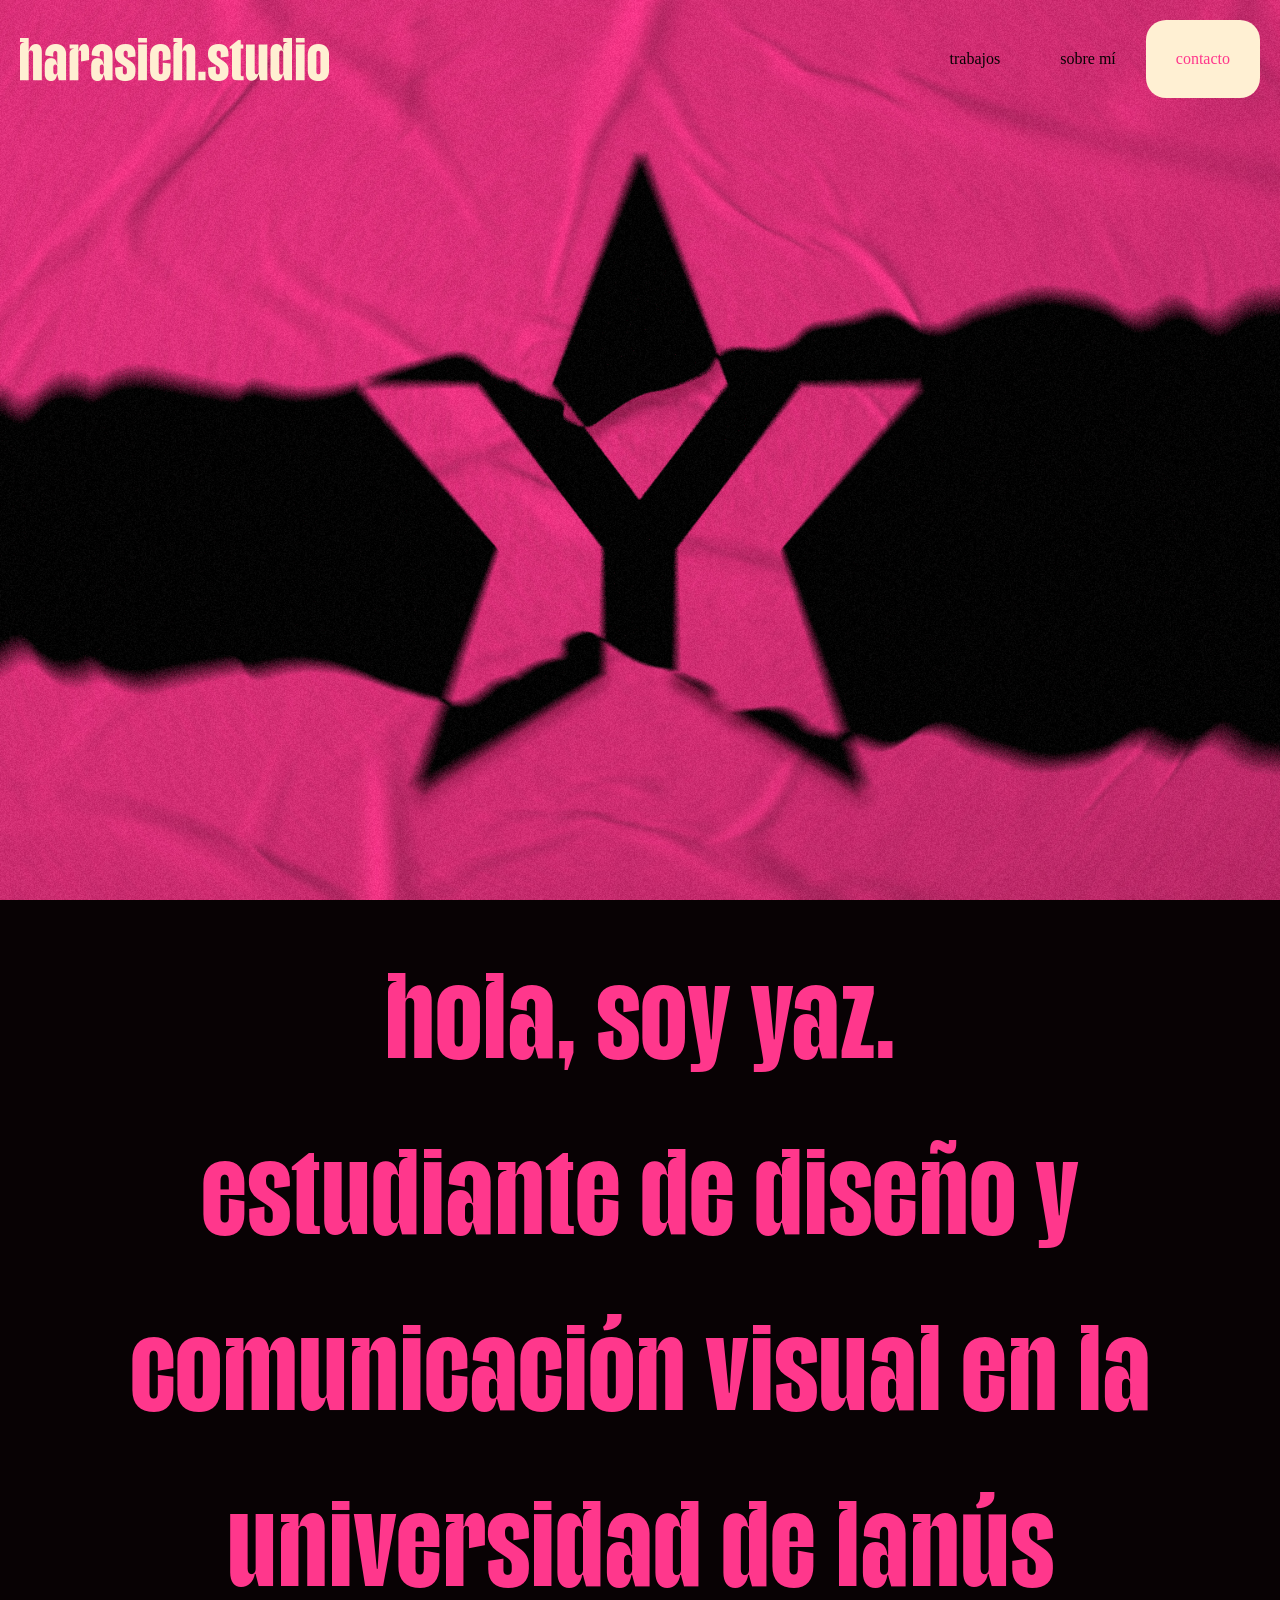
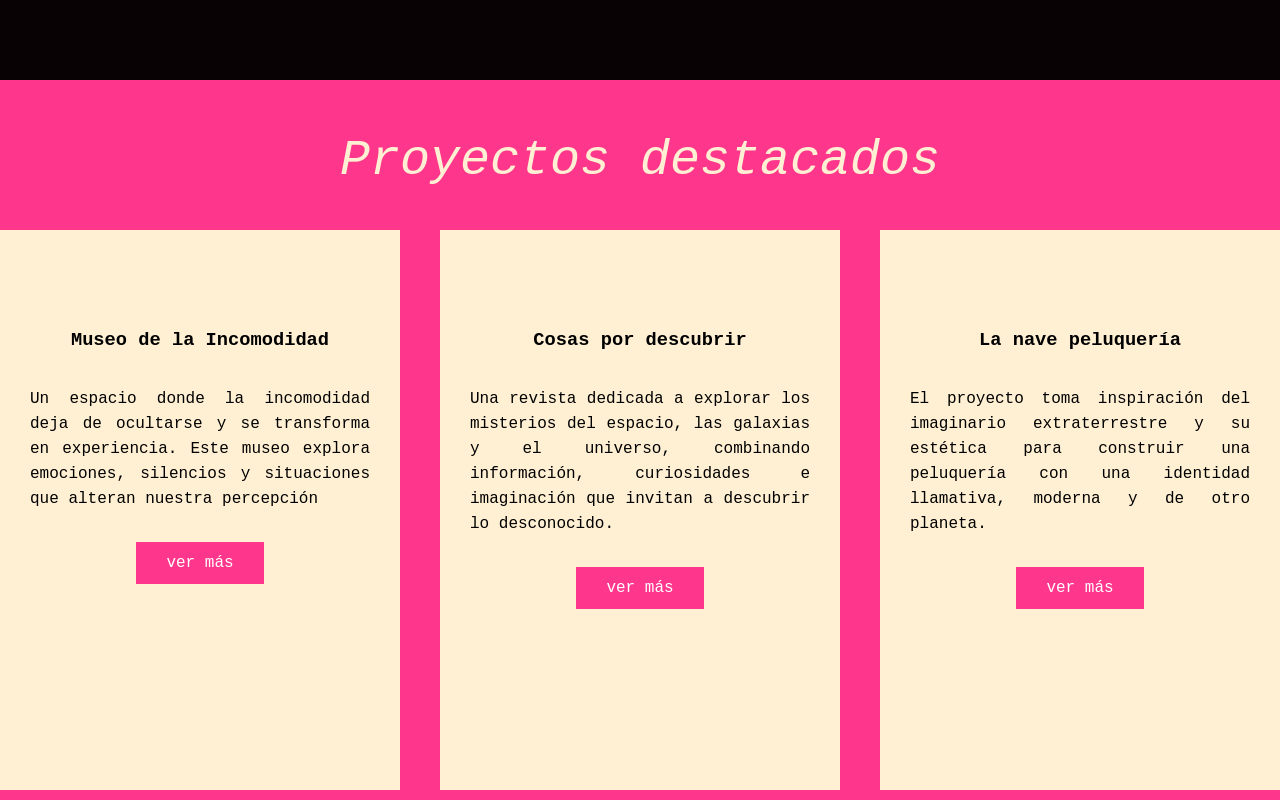
<file: index.html>
<!DOCTYPE html>

<head>
    <meta charset="utf-8">
    <title>Harasich Yazmín</title>
    <link rel="icon" href="imagenes/logorosa.png" type="imagenes/png">
    <link rel="stylesheet" href="estilos.css" type="text/css">
    <link rel="preconnect" href="https://fonts.googleapis.com">
    <link rel="preconnect" href="https://fonts.gstatic.com" crossorigin>
    <link href="https://fonts.googleapis.com/css2?family=Courier+Prime:ital,wght@0,400;0,700;1,400;1,700&display=swap"
        rel="stylesheet">
</head>

<body>
    <header>
        <div class="contenedor">
            <img src="imagenes/hs-crema.png" alt="logo">
            <nav >
                <a href="trabajos.html" class="botones">trabajos</a>
                <a href="#" class="botones">sobre mí</a>
                <a href="contacto.html" class="contacto">contacto</a>
            </nav>
        </div>
    </header>

    <main>
        <section id="hero"></section>

        <section id="intro">
            <p>hola, soy yaz. <br> estudiante de diseño y <br> comunicación visual en la <br> universidad de lanús</p>
        </section>

        <section id="proyectos">
            <h2>Proyectos destacados</h2>

            <div class="trabajos">
                <div class="cuadro">
                    <h3>Museo de la Incomodidad</h3>
                    <p>Un espacio donde la incomodidad deja de ocultarse y se transforma en experiencia.
                        Este museo explora emociones, silencios y situaciones que alteran nuestra percepción</p>
                    <a href="#">ver más</a>
                </div>

                <div class="cuadro">
                    <h3>Cosas por descubrir</h3>
                    <p>Una revista dedicada a explorar los misterios del espacio, las galaxias y el universo, combinando
                        información, curiosidades e imaginación que invitan a descubrir lo desconocido.</p>
                    <a href="#">ver más</a>
                </div>

                <div class="cuadro">
                    <h3>La nave peluquería</h3>
                    <p>El proyecto toma inspiración del imaginario extraterrestre y su estética para construir una
                    peluquería con una identidad llamativa, moderna y de otro planeta.</p>
                    <a href="#">ver más</a>
                </div>
            </div>

        </section>

    </main>

    <footer>

    </footer>
</body>
</file>
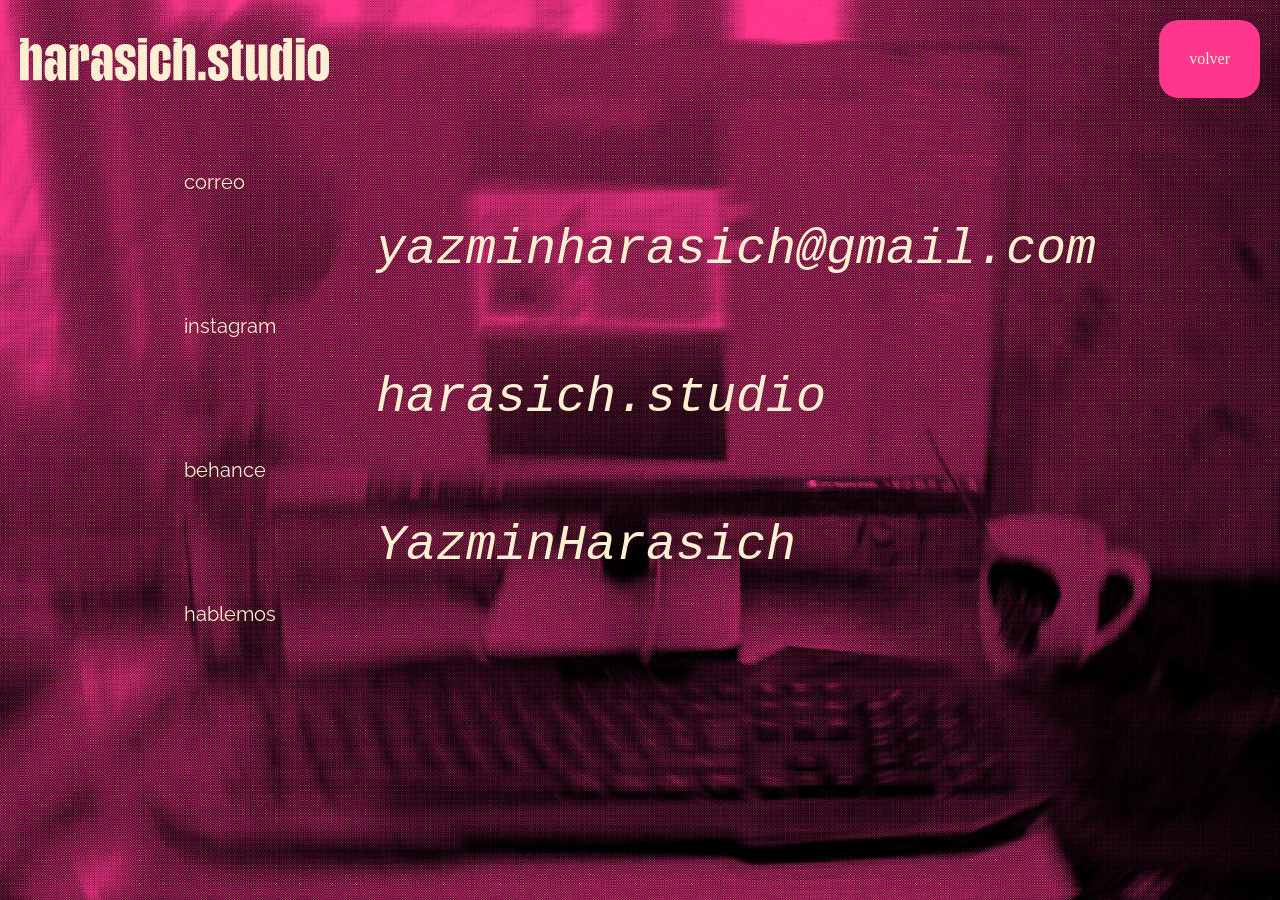
<file: contacto.html>
<!DOCTYPE html>

<head>
    <meta charset="utf-8">
    <title>contacto</title>
    <link rel="icon" href="imagenes/logorosa.png" type="imagenes/png">
    <link rel="stylesheet" href="estilos.css" type="text/css">
    <link rel="preconnect" href="https://fonts.googleapis.com">
    <link rel="preconnect" href="https://fonts.gstatic.com" crossorigin>
    <link href="https://fonts.googleapis.com/css2?family=Courier+Prime:ital,wght@0,400;0,700;1,400;1,700&display=swap"
        rel="stylesheet">
</head>

<body>
    <header>
        <div class="contenedor">
            <img src="imagenes/hs-crema.png" alt="logo">
            <nav>
                <a href="index.html" class="volver">volver</a>
            </nav>
        </div>
    </header>

    <main>
        <section id="informacion">
            <article class="info">
                <div class="izquierda">
                    <p>correo</p>
                    <p>instagram</p>
                    <p>behance</p>
                    <p>hablemos</p>
                </div>

                <div class="derecha">
                    <h2>yazminharasich@gmail.com</h2>
                    <h2>harasich.studio</h2>
                    <h2>YazminHarasich</h2>
                </div>
            </article>    
    </section>
</body>
</file>
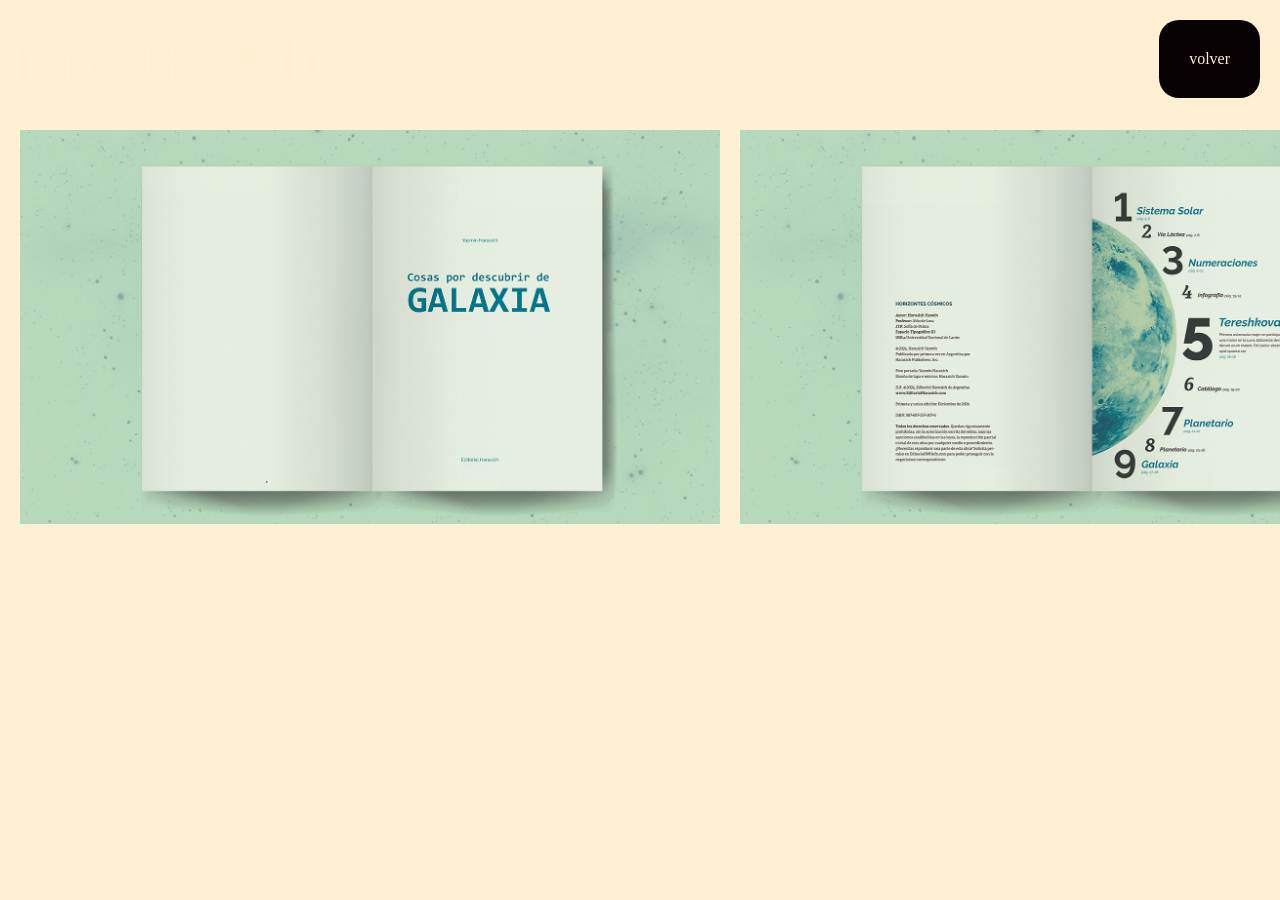
<file: trabajos.html>
<!DOCTYPE html>

<head>
    <meta charset="utf-8">
    <title>trabajos</title>
    <link rel="icon" href="imagenes/logorosa.png" type="imagenes/png">
    <link rel="stylesheet" href="estilos.css" type="text/css">
    <link rel="preconnect" href="https://fonts.googleapis.com">
    <link rel="preconnect" href="https://fonts.gstatic.com" crossorigin>
    <link href="https://fonts.googleapis.com/css2?family=Courier+Prime:ital,wght@0,400;0,700;1,400;1,700&display=swap"
        rel="stylesheet">
</head>

<body>
    <header>
        <div class="contenedor">
            <img src="imagenes/hs-crema.png" alt="logo">
            <nav>
                <a href="index.html" class="volverdos">volver</a>
            </nav>
        </div>
    </header>

    <main>
        <div class="galeria">
            <img src="imagenes/galaxia-uno.jpg" alt="portadilla de la revista">
            <img src="imagenes/galaxia-dos.jpg" alt="sumario de la revista donde se detalla el contenido de cada capitulo">
            <img src="imagenes/galaxia-tres.jpg" alt="nota sobre el sistema solar, sus planetas y proximidad">
            <img src="imagenes/galaxia-cuatro.jpg" alt="nota sobre viajes espaciales realizados, estadisticas y mas detalles">
            <img src="imagenes/galaxia-cinco.jpg" alt="informacion sobre las caracteristicas de los planetas">
            <img src="imagenes/galaxia-seis.jpg" alt="inventario del equipamento que llevan los astronautas">
            <img src="imagenes/galaxia-siete.jpg" alt="infografia sobre el planeta tierra">
            <img src="imagenes/galaxia-ocho.jpg" alt="tablas numericas sobre distinta informacion">
            <img src="imagenes/galaxia-nueve.jpg" alt="caracteristicas sobre la estructura de casa planeta">
            <!--las imagenes no estan en tamaño, lo voy a arreglar-->
        </div>
    </main>

</body>
</file>
<file: estilos.css>
/* CSS DOCUMENT */
@charset "utf-8";

@font-face {
    font-family: "genesize";
    src: url(tipos/genesize-grotesk/GenesizeGroteskDemo.otf);
}

@font-face {
    font-family: "ralewayreg";
    src: url(tipos/Raleway/static/Raleway-Regular.ttf);
}

@font-face {
    font-family: "ralewayitalic";
    src: url(tipos/Raleway/static/Raleway-Italic.ttf);
}

nav {
    display: flex;
}

nav a {
    font-family: 'raleway', san;
    color: rgb(255, 240, 211);
    text-decoration: none;
    padding: 30px;
}


body {
    margin: 0;
}

.contenedor {
    display: flex;
    justify-content: space-between;
    align-items: center;
    width: 100%;
    box-sizing: border-box;
    padding: 20px;
    background-color: transparent;
}

#hero {
    background-image: url(imagenes/entrada.jpg);
    background-size: cover;
    background-position: center;
    min-height: 100vh;
}

header {
    position: absolute;
    width: 100%;
}



#intro {
    display: flex;
    background-color: rgb(8, 2, 4);
    min-height: 80vh;
    justify-content: center;
    padding: 30px;
}

#intro p {
    font-family: "genesize", sans-serif;
    color: rgb(255, 55, 140);
    font-size: 160px;
    margin: 0;
    text-align: center;
}



#proyectos h2 {
    font-family: 'Courier New', Courier, monospace;
    font-size: 64px;
    color: rgb(255, 240, 211);
    font-weight: 400;
    font-style: italic;
}



#proyectos {
    display: flex;
    background-color: rgb(255, 55, 140);
    text-align: center;
    min-height: 80vh;
    justify-content: center;
    flex-direction: column;
}

#proyectos h2 {
    color: rgb(255, 240, 211);
    font-size: 50px;
    font-style: italic;
}

.trabajos {
    display: flex;
    justify-content: center;
    gap: 40px;
}

.cuadro {
    background-color: rgb(255, 240, 211);
    padding: 80px 30px;
    display: flex;
    flex-direction: column;
    align-items: center;
    width: 350px;
    height: 400px;
    font-family: 'Courier New', Courier, monospace;
    line-height: normal;
}

.cuadro h3 {
    margin-bottom: 20px;
    text-align: center;
}

.cuadro p {
    font-size: 14px;
    margin-bottom: 30px;
    font-size: 16px;
    line-height: 25px;
    text-align: justify;
}

.cuadro a {
    background-color: rgb(255, 55, 140);
    color: white;
    padding: 12px 30px;
    text-decoration: none;
}


.volver {
    background-color: rgb(255, 55, 140);
    border-radius: 20px;
}

.volver:hover {
    background-color: rgb(8, 2, 4);
    font-style: italic;
}

.botones {
    color: rgb(8, 2, 4);
}

.botones:hover {
    font-style: italic;
}

.contacto {
    background-color: rgb(255, 240, 211);
    border-radius: 20px;
    color: rgb(255, 55, 140);
    ;
}

.contacto:hover {
    background-color: rgb(255, 55, 140);
    font-style: italic;
    color: rgb(255, 240, 211)
}

.cuadro:hover {
    background-image: url(imagenes/museo.jpg);
}

/* no entiendo como podria hacer para que los class "cuadro" cuando yo haga el hover tengan cada uno una imagen diferente */

#informacion {
    background-image: url(imagenes/contacto.jpg);
    background-size: cover;
    background-position: center;
    min-height: 100vh;
}

.info{
    display: flex;
    gap: 100px;
    align-items: center;
    justify-content: center;
    padding-top: 150px;
}

.izquierda{
    display: flex;
    flex-direction: column;
    gap: 80px;
    font-family: "ralewayreg", sans-serif;
}

.derecha{
    display: flex;
    flex-direction: column;
    gap: 68px;
    font-family: 'Courier New', Courier, monospace;
    line-height: 80px;
    
}

.derecha h2{
    font-size: 50px;
    font-style: italic;
    color: rgb(255, 240, 211);
    margin: 0;
    font-weight: 400;
}

.izquierda p{
    color: rgb(255, 240, 211);
    font-size: 20px;
}

.volverdos {
    background-color: rgb(8, 2, 4);
    border-radius: 20px;
}

.volverdos:hover {
    background-color: rgb(255, 55, 140);
    font-style: italic;
}

.galeria{
    display: flex;
    gap: 20px;
    overflow-x: scroll;
    padding: 130px 20px 20px 20px;
}

.galeria img{
    width: 700px;
    height: auto;
    object-fit: cover;
    flex-shrink: 0;
}

body{
    background-color: rgb(255, 240, 211);
}
</file>
